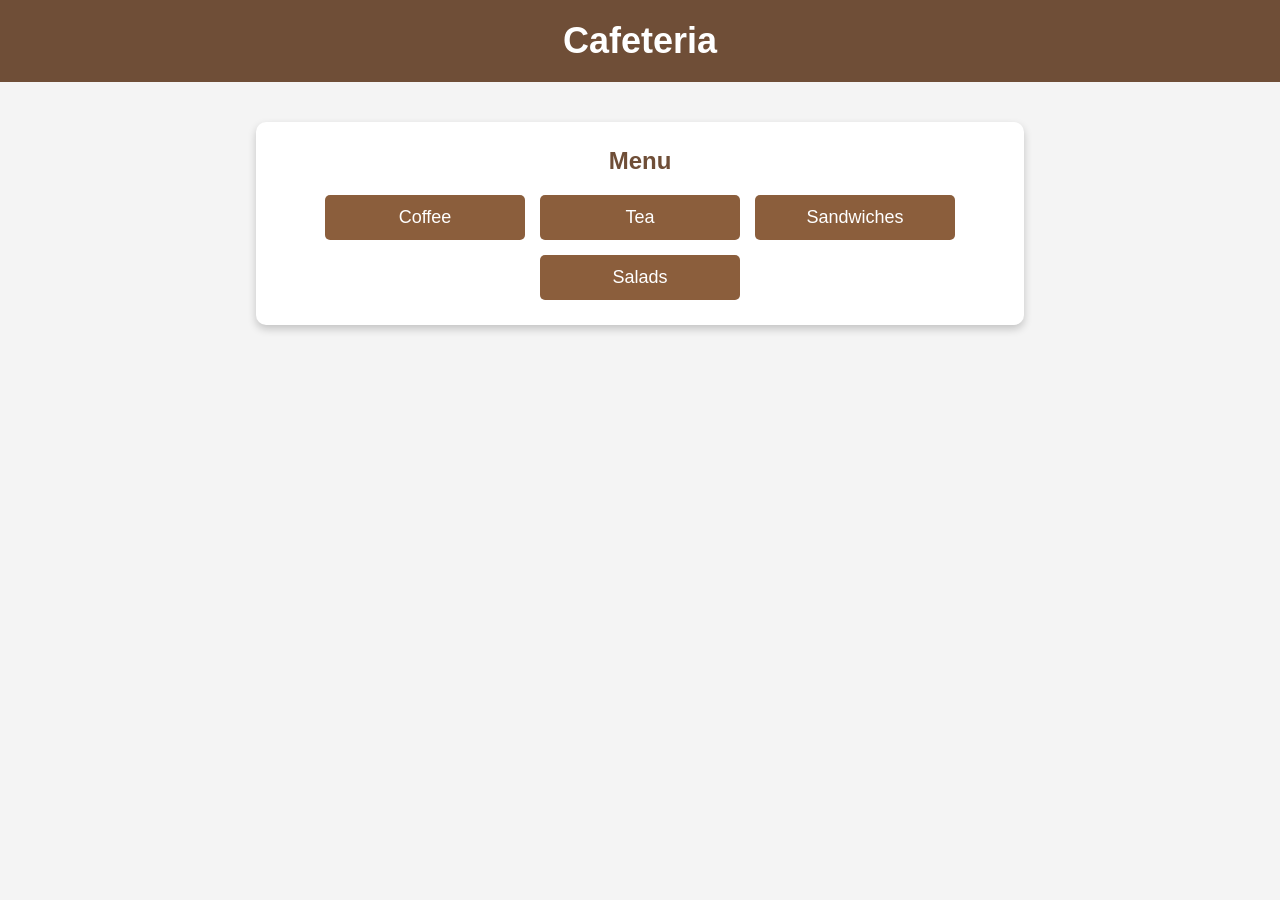
<file: index.html>
<!Doctype html>
<html>
<head>
    <title> Cafetria </title>
    <link rel="stylesheet" href="style.css">
</head>
<body>

    <header>
        <h1> Cafeteria </h1>
    </header>

    <section id="menu">
        <h2> Menu </h2>
        <ul>
            <li><a href="coffee.html"><button>Coffee</button></a></li>
            <li><a href="tea.html"><button>Tea</button></a></li>
            <li><a href="sandwiches.html"><button>Sandwiches</button></a></li>
            <li><a href="salads.html"><button>Salads</button></a></li>
        </ul>
    </section>

    <div class="slideshow">
    <img src="assets/images/coffee.png" alt="Coffee">
    <img src="assets/images/sandwich.png" alt="Sandwich">
    <img src="assets/images/salad.png" alt="Salad">
    <img src="assets/images/tea.png" alt="Tea">
</div>
</body>
</html>
</file>
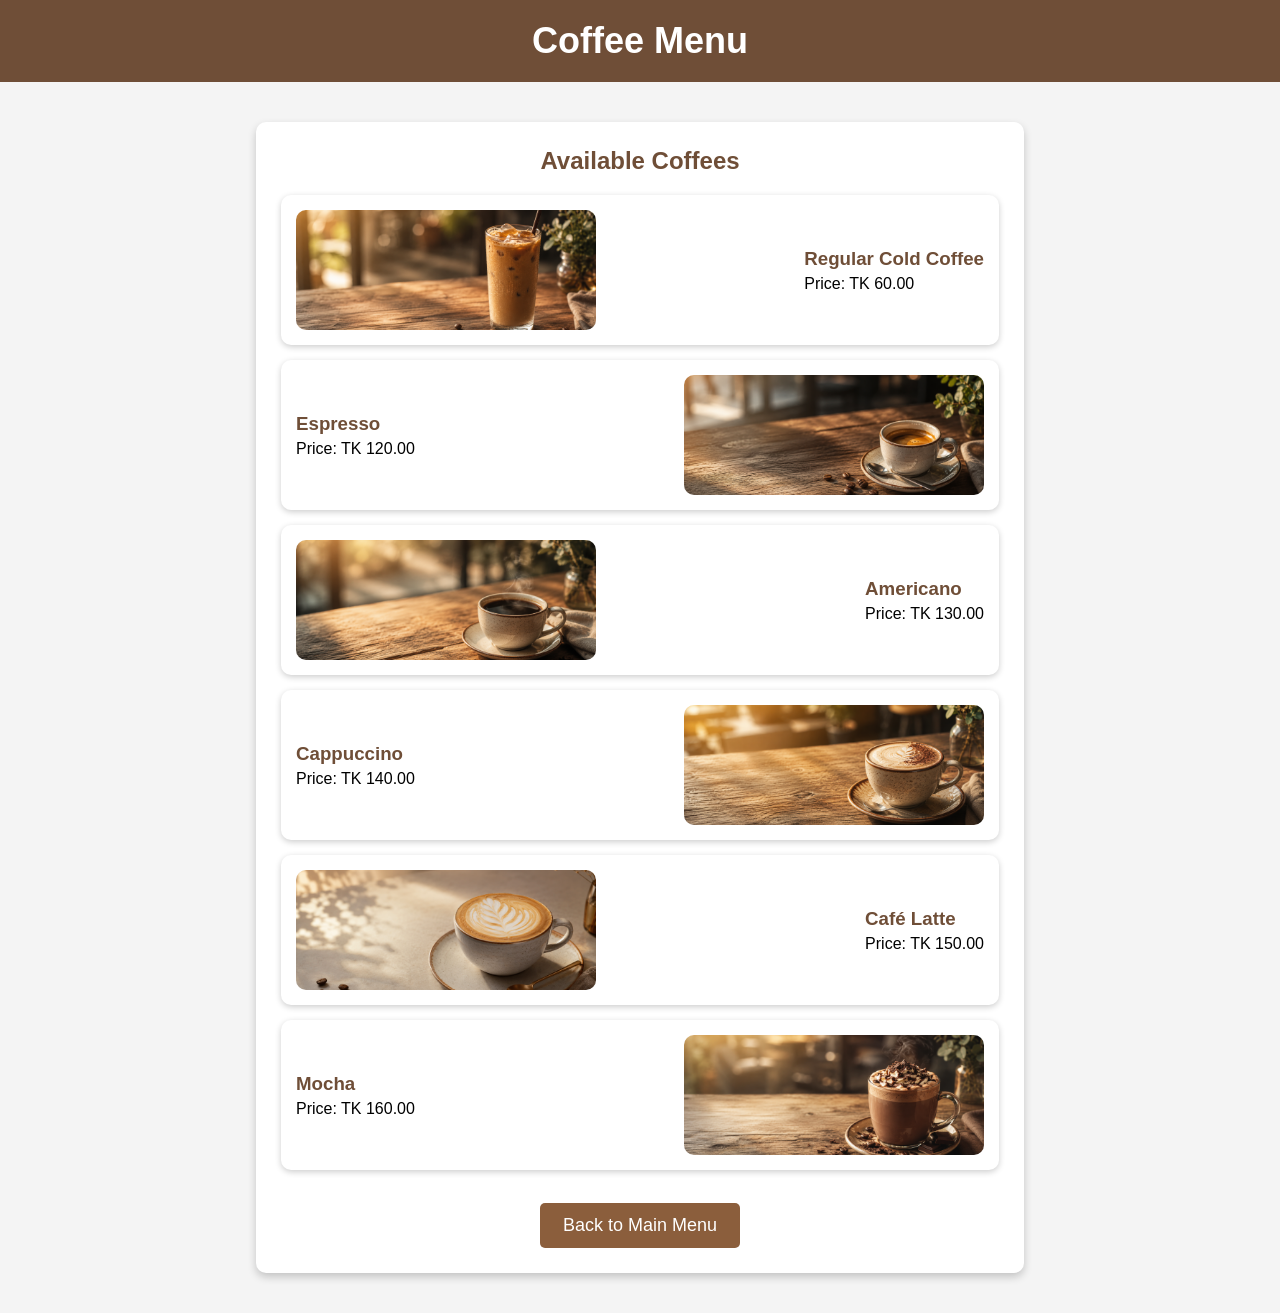
<file: coffee.html>
<!DOCTYPE html>
<html>
<head>
    <title>Coffee Menu</title>
    <link rel="stylesheet" href="style.css">
</head>
<body>

<header>
    <h1>Coffee Menu</h1>
</header>

<section id="menu">
    <h2>Available Coffees</h2>

    <div class="coffee-card">
        <div class="coffee-info">
            <h3>Regular Cold Coffee</h3>
            <p>Price: TK 60.00</p>
        </div>
        <img src="assets/images/Regular Cold Coffee.png" alt="Regular Cold Coffee">
    </div>

    <div class="coffee-card">
        <div class="coffee-info">
            <h3>Espresso</h3>
            <p>Price: TK 120.00</p>
        </div>
        <img src="assets/images/Espresso.png" alt="Espresso">
    </div>

    <div class="coffee-card">
        <div class="coffee-info">
            <h3>Americano</h3>
            <p>Price: TK 130.00</p>
        </div>
        <img src="assets/images/Americano.png" alt="Americano">
    </div>

    <div class="coffee-card">
        <div class="coffee-info">
            <h3>Cappuccino</h3>
            <p>Price: TK 140.00</p>
        </div>
        <img src="assets/images/Cappuccino.png" alt="Cappuccino">
    </div>

    <div class="coffee-card">
        <div class="coffee-info">
            <h3>Café Latte</h3>
            <p>Price: TK 150.00</p>
        </div>
        <img src="assets/images/Café Latte.png" alt="Café Latte">
    </div>

    <div class="coffee-card">
        <div class="coffee-info">
            <h3>Mocha</h3>
            <p>Price: TK 160.00</p>
        </div>
        <img src="assets/images/Mocha.png" alt="Mocha">
    </div>

    <br>

    <a href="index.html">
        <button>Back to Main Menu</button>
    </a>
</section>

</body>
</html>
</file>
<file: style.css>
/* Reset some default spacing */
*{
    margin: 0;
    padding: 0;
    box-sizing: border-box;
}

/* Body styling */
body{
    font-family: Arial, sans-serif;
    background-color: #f4f4f4;
    text-align: center;
}

/* Header styling */
header{
    background-color: #6f4e37; /* Coffee brown */
    color: white;
    padding: 20px;
}

header h1{
    font-size: 36px;
}

/* Menu section */
#menu{
    margin: 40px auto;
    width: 60%;
    background-color: white;
    padding: 25px;
    border-radius: 10px;
    box-shadow: 0 4px 8px rgba(0,0,0,0.2);
}

#menu h2{
    margin-bottom: 20px;
    color: #6f4e37;
}

#menu ul{
    list-style: none;
    display: flex;
    justify-content: center;
    flex-wrap: wrap; /* Allows buttons to move to next line */
    gap: 15px;
}

/* Space between menu items */
#menu li{
    margin: 0;
}

/* Button styling */
#menu button{
    width: 200px;
    padding: 12px;
    font-size: 18px;
    background-color: #8b5e3c;
    color: white;
    border: none;
    border-radius: 5px;
    cursor: pointer;
    transition: 0.3s;
}

/* Hover effect */
#menu button:hover{
    background-color: #6f4e37;
    transform: scale(1.05);
}

/* Slideshow Container */
.slideshow{
    width: 80%;
    height: 500px;
    margin: 20px auto;
    position: relative;
    overflow: hidden;
    border-radius: 10px;
}

.slideshow img{
    position: absolute;
    top: 0;
    left: 0;
    width: 100%;
    height: 100%;
    object-fit: contain; /* shows full image */
    opacity: 0;
    animation: slideShow 16s infinite;
}

/* Delay each image */
.slideshow img:nth-child(1){
    animation-delay: 0s;
}
.slideshow img:nth-child(2){
    animation-delay: 4s;
}
.slideshow img:nth-child(3){
    animation-delay: 8s;
}
.slideshow img:nth-child(4){
    animation-delay: 12s;
}

/* Animation */
@keyframes slideShow{
    0%{
        opacity: 0;
    }
    10%{
        opacity: 1;
    }
    25%{
        opacity: 1;
    }
    35%{
        opacity: 0;
    }
    100%{
        opacity: 0;
    }
}

/* Coffee Cards */
.coffee-card{
    display: flex;
    justify-content: space-between;
    align-items: center;
    background: white;
    margin: 15px 0;
    padding: 15px;
    border-radius: 10px;
    box-shadow: 0 2px 6px rgba(0,0,0,0.2);
}

/* Alternate card layout */
    .coffee-card:nth-child(even){
        flex-direction: row-reverse;
    }
.coffee-info{
    
    text-align: left;
}

.coffee-info h3{
    color: #6f4e37;
    margin-bottom: 5px;
}

.coffee-card img{
    width: 300px;
    height: 120px;
    object-fit: cover;
    border-radius: 10px;
}

@media (max-width: 768px){

    .coffee-card,
    .coffee-card:nth-child(even){
        flex-direction: column;
    }

    .coffee-info{
        text-align: center;
        padding: 0;
        margin-bottom: 10px;
    }
}
</file>
